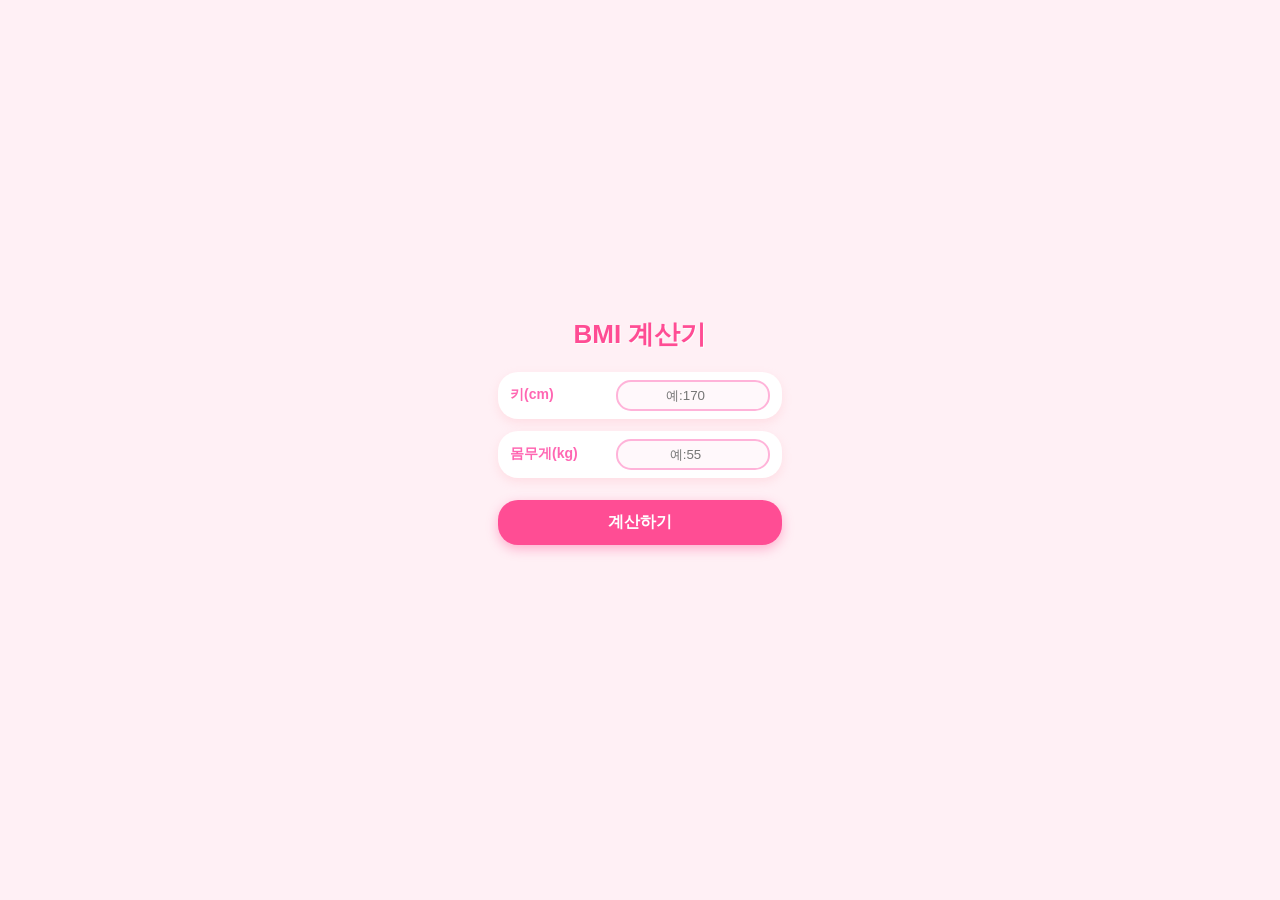
<file: index.html>
<!DOCTYPE html>
<html lang="ko">
<head>
    <meta charset="UTF-8">
    <link rel="stylesheet" href="./style.css">
    <meta name="viewport" content="width=device-width, initial-scale=1.0">
    <title>BMI 계산기</title>
</head>
<body>

    <h1>BMI 계산기</h1>

    <div class="input-box">
        <label for="height">키(cm)</label>
        <input type="number" id="height" placeholder="예:170">
    </div>

    <div class="input-box">
        <label for="weight">몸무게(kg)</label>
        <input type="number" id="weight" placeholder="예:55">
    </div>

    <button onclick="calculateBMI()">계산하기</button>

    <h2 id="result"></h2>
    <h3 id="state"></h3>

    <!-- BMI 지수 바 -->
    <div class="bmi-chart" id="bmiChart" hidden>

        <div class="bmi-bar">

            <div class="bmi-section under">저체중</div>
            <div class="bmi-section normal">정상</div>
            <div class="bmi-section warning">비만전단계</div>
            <div class="bmi-section obesity1">1단계 비만</div>
            <div class="bmi-section obesity2">2단계 비만</div>
            <div class="bmi-section obesity3">3단계 비만</div>

            <div class="bmi-pointer" id="bmiPointer"></div>

        </div>

        <div class="bmi-scale">
            <span>0</span>
            <span>18.5</span>
            <span>23</span>
            <span>25</span>
            <span>30</span>
            <span>35</span>
            <span>40 이상</span>
        </div>

    </div>

    <script src="./script.js"></script>

</body>
</html>
</file>
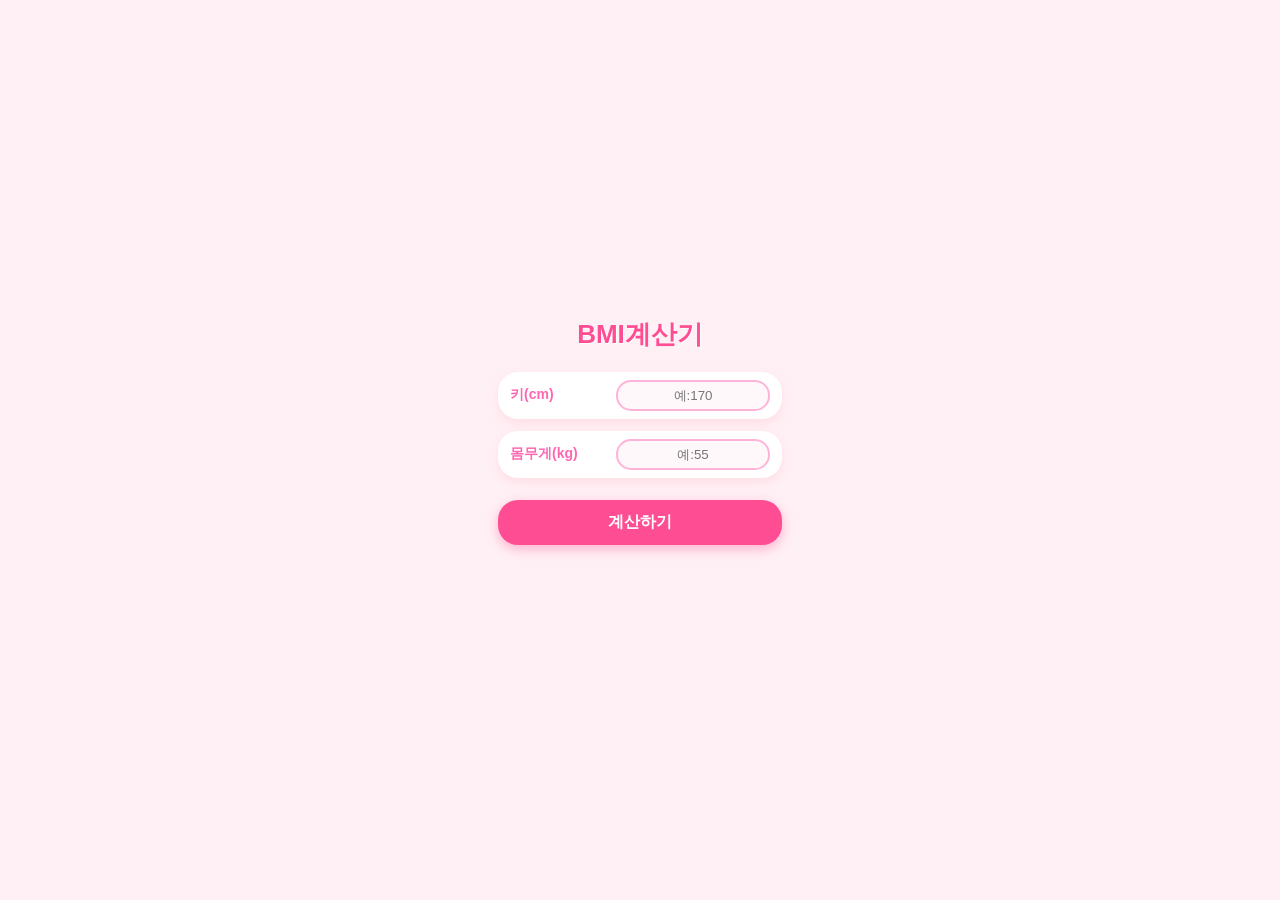
<file: bmi/dist/index.html>
<!DOCTYPE html>
<html lang="en">
  <head>
    <meta charset="UTF-8">
    <link rel="stylesheet" href="./style.css">
    <meta name="viewport" content="width=device-width, initial-scale=1.0">
    <title>Pen</title>
  </head>
  <body>

    <h1>BMI계산기</h1>
    <div>
    <label for="height">키(cm)</label>
    <input type="text" id="height" placeholder="예:170">
    </div>
    
    <div>
    <label for="weight">몸무게(kg)</label>
    <input type="text" id="weight" placeholder="예:55">
    </div>

    <button onclick="calculateBMI()">계산하기</button>

    <h2 id="result"></h2>
    <h3 id="state"></h3>

    <script src="./script.js"></script>
  </body>
</html>
</file>
<file: style.css>
/* 전체 기본 설정 */
body {
    font-family: 'Jua', 'Segoe UI', sans-serif;
    background-color: #fff0f5;
    color: #444;
    display: flex;
    flex-direction: column;
    align-items: center;
    justify-content: center;
    min-height: 100vh;
    margin: 0;
    padding: 20px;
    box-sizing: border-box;
}

/* 제목 */
h1 {
    font-size: 26px;
    margin-bottom: 20px;
    color: #ff4d94;
    text-shadow: 1px 1px 0px #fff;
}

/* 입력 폼 */
.input-box {
    margin-bottom: 12px;
    width: 260px;
    display: flex;
    justify-content: space-between;
    align-items: center;
    background-color: #ffffff;
    padding: 8px 12px;
    border-radius: 20px;
    box-shadow: 0 4px 10px rgba(255, 182, 193, 0.3);
}

/* 라벨 */
label {
    font-size: 14px;
    color: #ff66b2;
    font-weight: bold;
}

/* 입력창 */
input[type="number"] {
    width: 130px;
    padding: 6px 10px;
    border: 2px solid #ffb3d9;
    border-radius: 15px;
    outline: none;
    background-color: #fff8fb;
    text-align: center;
    color: #333;
}

input[type="number"]:focus {
    border-color: #ff4d94;
}

/* 버튼 */
button {
    width: 284px;
    padding: 12px;
    margin-top: 10px;
    background-color: #ff4d94;
    color: white;
    border: none;
    border-radius: 20px;
    font-size: 16px;
    font-weight: bold;
    cursor: pointer;
    box-shadow: 0 4px 12px rgba(255, 77, 148, 0.4);
    transition: transform 0.1s, background-color 0.2s;
}

button:hover {
    background-color: #ff1a85;
    transform: scale(1.02);
}

/* 결과 */
#result {
    font-size: 18px;
    margin-top: 20px;
    color: #ff3385;
    font-weight: bold;
}

#state {
    font-size: 16px;
    margin-top: 5px;
    color: #ff66b2;
    font-weight: bold;
}

/* BMI 지수 바 */
.bmi-chart {
    width: 90%;
    max-width: 750px;
    margin-top: 30px;
}

/* 처음에는 반드시 숨김 */
.bmi-chart[hidden] {
    display: none !important;
}

.bmi-bar {
    display: flex;
    position: relative;
    width: 100%;
    height: 40px;
    margin-top: 20px;
}

.bmi-section {
    flex: 1;
    display: flex;
    justify-content: center;
    align-items: center;
    color: white;
    font-size: 12px;
    white-space: nowrap;
}

.under {
    background: #6195F2;
}

.normal {
    background: #55A832;
}

.warning {
    background: #B08D2F;
}

.obesity1 {
    background: #E35F5C;
}

.obesity2 {
    background: #A45FCB;
}

.obesity3 {
    background: #5147BD;
}

/* 검은색 삼각형 */
.bmi-pointer {
    position: absolute;
    top: -12px;
    left: 0%;
    transform: translateX(-50%);
    width: 0;
    height: 0;
    border-left: 11px solid transparent;
    border-right: 11px solid transparent;
    border-top: 12px solid black;
    transition: left 0.5s ease;
}

/* 기준 숫자 */
.bmi-scale {
    display: flex;
    justify-content: space-between;
    margin-top: 8px;
    font-size: 12px;
    color: #555;
}
</file>
<file: bmi/dist/style.css>
/* 전체 기본 설정 및 폰트 (귀여운 느낌) */
body {
    font-family: 'Jua', 'Segoe UI', sans-serif;
    background-color: #fff0f5; /* 연한 핑크 배경 */
    color: #444;
    display: flex;
    flex-direction: column;
    align-items: center;
    justify-content: center;
    height: 100vh;
    margin: 0;
}

/* 제목 (키티 시그니처 핫핑크 포인트) */
h1 {
    font-size: 26px;
    margin-bottom: 20px;
    color: #ff4d94;
    text-shadow: 1px 1px 0px #fff;
}

/* 입력 폼 박스 배치 */
div {
    margin-bottom: 12px;
    width: 260px;
    display: flex;
    justify-content: space-between;
    align-items: center;
    background-color: #ffffff;
    padding: 8px 12px;
    border-radius: 20px;
    box-shadow: 0 4px 10px rgba(255, 182, 193, 0.3);
}

/* 라벨 */
label {
    font-size: 14px;
    color: #ff66b2;
    font-weight: bold;
}

/* 입력창 */
input[type="text"] {
    width: 130px;
    padding: 6px 10px;
    border: 2px solid #ffb3d9;
    border-radius: 15px;
    outline: none;
    background-color: #fff8fb;
    text-align: center;
    color: #333;
}

input[type="text"]:focus {
    border-color: #ff4d94;
}

/* 계산하기 버튼 (귀여운 핑크 캡슐 버튼) */
button {
    width: 284px;
    padding: 12px;
    margin-top: 10px;
    background-color: #ff4d94;
    color: white;
    border: none;
    border-radius: 20px;
    font-size: 16px;
    font-weight: bold;
    cursor: pointer;
    box-shadow: 0 4px 12px rgba(255, 77, 148, 0.4);
    transition: transform 0.1s, background-color 0.2s;
}

button:hover {
    background-color: #ff1a85;
    transform: scale(1.02);
}

/* 결과 출력 영역 */
#result {
    font-size: 18px;
    margin-top: 20px;
    color: #ff3385;
    font-weight: bold;
}

#state {
    font-size: 16px;
    margin-top: 5px;
    color: #ff66b2;
    font-weight: bold;
}
</file>
